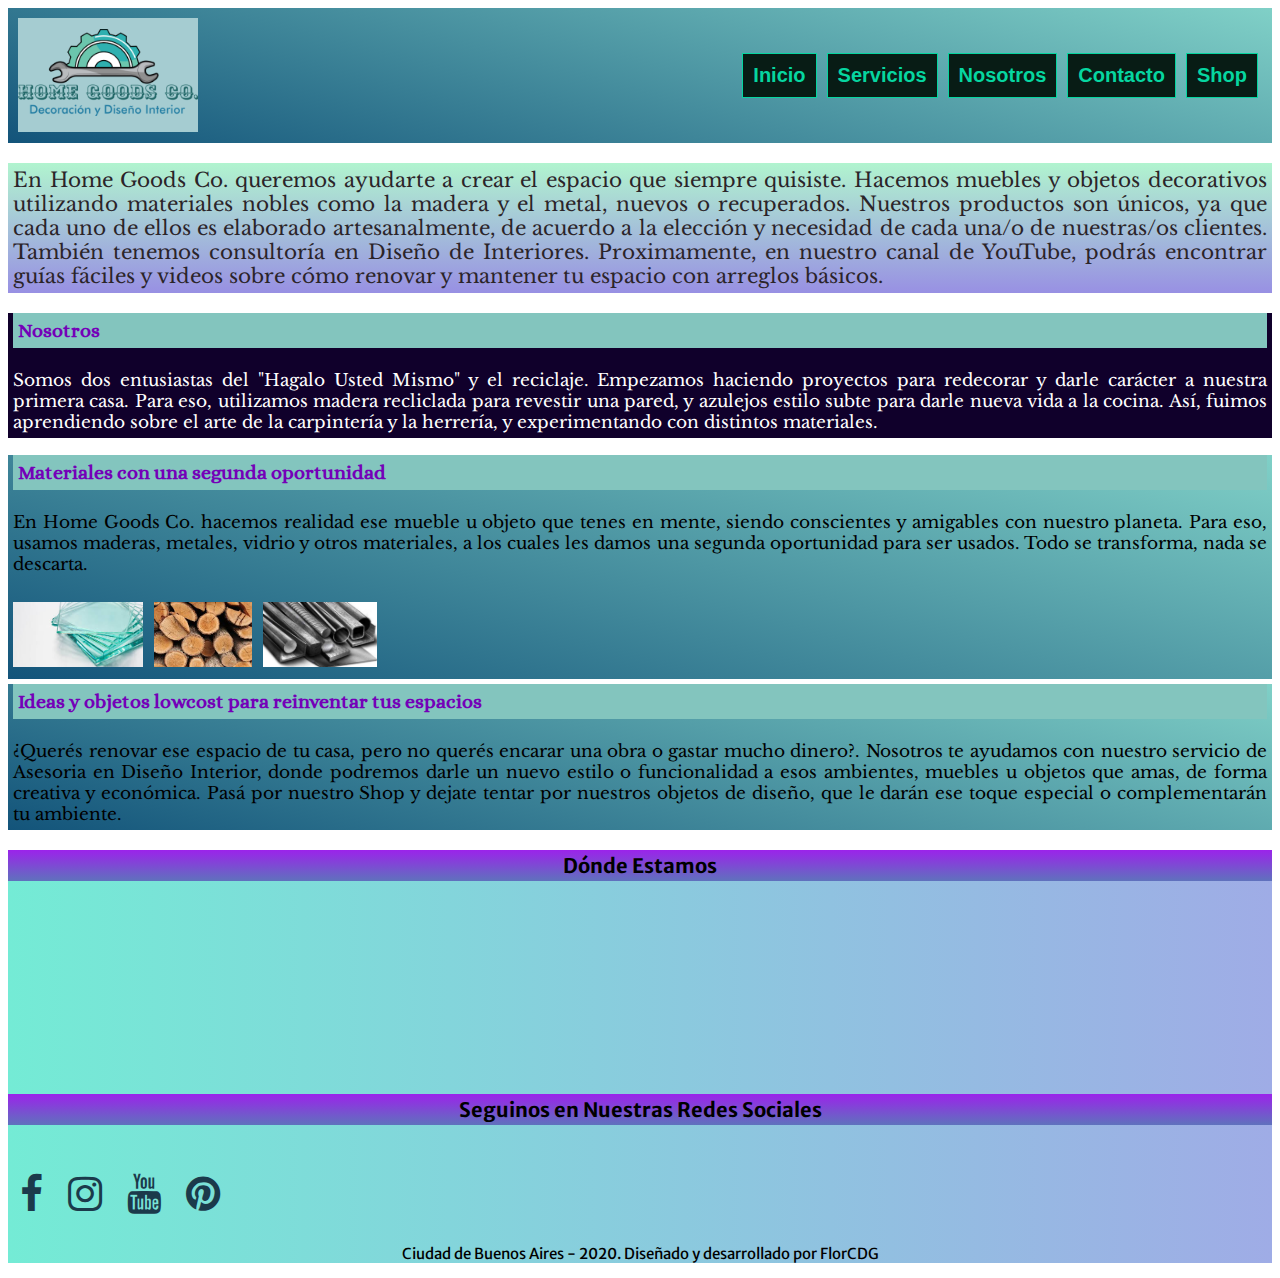
<file: index.html>
<!DOCTYPE html>
<html lang="en">

<head>
  <meta charset="UTF-8">
    <meta name="viewport" content="width=device-width, initial-scale=1.0">

    <title>IndexHomeGoodsCo.</title>

    <meta name="description" content="Nos dedicamos al diseño interior y decoración de ambientes. Hacemos muebles y luminarias de diseño en madera, metal, vidrio y materiales reciclados.">

    <meta name="keywords" content="diseño de interiores, diseño interior, decoración, herrería, carpintería, tapicería, reciclaje">

    <link rel="stylesheet" href="https://cdn.jsdelivr.net/npm/bootstrap@4.5.3/dist/css/bootstrap.min.css" integrity="sha384-TX8t27EcRE3e/ihU7zmQxVncDAy5uIKz4rEkgIXeMed4M0jlfIDPvg6uqKI2xXr2" crossorigin="anonymous">
    <script src="https://code.jquery.com/jquery-3.5.1.slim.min.js" integrity="sha384-DfXdz2htPH0lsSSs5nCTpuj/zy4C+OGpamoFVy38MVBnE+IbbVYUew+OrCXaRkfj" crossorigin="anonymous"></script>
    <script src="https://cdn.jsdelivr.net/npm/bootstrap@4.5.3/dist/js/bootstrap.bundle.min.js" integrity="sha384-ho+j7jyWK8fNQe+A12Hb8AhRq26LrZ/JpcUGGOn+Y7RsweNrtN/tE3MoK7ZeZDyx" crossorigin="anonymous"></script>
    
    <link rel="stylesheet" type="text/css" href="css/EstilosHomeGoodsCo.css">
    <link href="https://fonts.googleapis.com/css2?family=Alice&family=Libre+Baskerville&family=Merriweather+Sans:wght@300&display=swap" rel="stylesheet">
    <link rel="stylesheet" href="https://cdnjs.cloudflare.com/ajax/libs/font-awesome/4.7.0/css/font-awesome.min.css">

</head>

<body>

   <header class="container-fluid">
		<div class= "row">
			<div class= "col-lg-12 col-md-12 col-sm-12">
				<div id="logo">
					<img src="Imagenes/logo.png"alt="logo" width="30vh">	
				</div>
			</div>	
		</div>

		<nav class="Menu">
			<ul>
				<li> <a href="index.html"> Inicio </a></li>
					
				<li><a href="servicios.html"> Servicios </a>
					<ul>
						<li>Productos</li>
						<li>Asesoría</li>
					</ul>
				</li>

				<li><a href="nosotros.html"> Nosotros</a></li>

				<li><a href="contacto.html"> Contacto </a></li>

				<li><a href="shop.html"> Shop </a></li>
			</ul>
		</nav>
	</header>

	<main class="container-fluid">
		<div class=row>
			<section class= "col-lg-8 col-md-8 col-sm-12">
				<p class="TextoPrincipal"> 
					En Home Goods Co. queremos ayudarte a crear el espacio que siempre quisiste.  Hacemos muebles y objetos decorativos utilizando materiales nobles como la madera y el metal, nuevos o recuperados. 
					Nuestros productos son únicos, ya que cada uno de ellos es elaborado artesanalmente, de acuerdo a la elección y necesidad de cada una/o de nuestras/os clientes. 
					También tenemos consultoría en Diseño de Interiores.
					Proximamente, en nuestro canal de YouTube, podrás encontrar guías fáciles y videos sobre cómo renovar y mantener tu espacio con arreglos básicos.</p>
			</section>
			
			<aside class="col-lg-4 col-md-4 col-sm-12">
				<h3 class="Titulos">Nosotros </h3>
					<p class="TextoAside">
					Somos dos entusiastas del "Hagalo Usted Mismo" y el reciclaje.
					Empezamos haciendo proyectos para redecorar y darle carácter a nuestra primera casa. 
					Para eso, utilizamos madera recliclada para revestir una pared, y azulejos estilo subte para darle nueva vida a la cocina.
					Así, fuimos aprendiendo sobre el arte de la carpintería y la herrería, y experimentando con distintos materiales.
					</p>
			</aside>
		</div>	
	</main>

	<div class="container-fluid">
		<div class="row" id="cuadros">
			<div class="col-lg-6 col-md-6 col-sm-12" >
				<div>
				<h3 class="Titulos">Materiales con una segunda oportunidad </h3>
					<p class="TextoSecundario">En Home Goods Co. hacemos realidad ese mueble u objeto que tenes en mente, siendo conscientes y amigables con nuestro planeta.
					Para eso, usamos maderas, metales, vidrio y otros materiales, a los cuales les damos una segunda oportunidad para ser usados. Todo se transforma, nada se descarta. 
					</p>
						<img src="Imagenes/vidrio.jpeg" height="70vh">
				
						<img src="Imagenes/maderos.jpeg" height="70vh">
				
						<img src="Imagenes/hierro.jpeg" height="70vh">
				</div>
			</div>

			<div class="col-lg-6 col-md-6 col-sm-12">
				<h3 class="Titulos">Ideas y objetos lowcost para reinventar tus espacios</h3>
					<p class="TextoSecundario">¿Querés renovar ese espacio de tu casa, pero no querés encarar una obra o gastar mucho dinero?. Nosotros te ayudamos con nuestro servicio de Asesoria en Diseño Interior, donde podremos darle un nuevo estilo o funcionalidad a esos ambientes, muebles u objetos que amas, de forma creativa y económica.
					Pasá por nuestro Shop y dejate tentar por nuestros objetos de diseño, que le darán ese toque especial o complementarán tu ambiente.</p>
			</div>
		</div>	
	</div>
   
    <footer class="page-footer font-small pt-4">
        <div class="container-fluid text-center text-md-left">
            <div class="row">
                <div class="col-md-12">
                    <div class="Ubicacion">
                        <p class="TitulosFooter">Dónde Estamos</p>
                        <iframe src="https://www.google.com/maps/embed?pb=!1m18!1m12!1m3!1d2498.243356427828!2d-58.46314490842931!3d-34.55614513421447!2m3!1f0!2f0!3f0!3m2!1i1024!2i768!4f13.1!3m3!1m2!1s0x95bcb42a1c5b8e8f%3A0xb3c9a58d1e7c9787!2sCongreso%20de%20Tucum%C3%A1n!5e0!3m2!1ses-419!2sar!4v1601065702661!5m2!1ses-419!2sar" width="100%" height="50%" frameborder="0" style="border:0;" allowfullscreen="" aria-hidden="false" tabindex="0"></iframe>
                    </div>
                </div>
                <br>
                <div class="col-md-12 text-center">
                    <div class="redes text-center">
                        <h5 class="TitulosFooter">Seguinos en Nuestras Redes Sociales</h5>
                        <a href="#" class="fa fa-facebook"></a>
                        <a href="#" class="fa fa-instagram"></a>
                        <a href="#" class="fa fa-youtube"></a>
                        <a href="#" class="fa fa-pinterest"></a>
                    </div>
                </div>
            </div>
        </div>
        <div class="footer-copyright text-center py-3">
            <p class="TextoPieFooter">Ciudad de Buenos Aires - 2020. Diseñado y desarrollado por FlorCDG</p>
        </div>
    </footer>

    <script src="https://code.jquery.com/jquery-3.5.1.slim.min.js" integrity="sha384-DfXdz2htPH0lsSSs5nCTpuj/zy4C+OGpamoFVy38MVBnE+IbbVYUew+OrCXaRkfj" crossorigin="anonymous"></script>

    <script src="https://cdn.jsdelivr.net/npm/popper.js@1.16.1/dist/umd/popper.min.js" integrity="sha384-9/reFTGAW83EW2RDu2S0VKaIzap3H66lZH81PoYlFhbGU+6BZp6G7niu735Sk7lN" crossorigin="anonymous"></script>
    
    <script src="https://stackpath.bootstrapcdn.com/bootstrap/4.5.2/js/bootstrap.min.js" integrity="sha384-B4gt1jrGC7Jh4AgTPSdUtOBvfO8shuf57BaghqFfPlYxofvL8/KUEfYiJOMMV+rV" crossorigin="anonymous"></script>
</body>

</html>
</file>
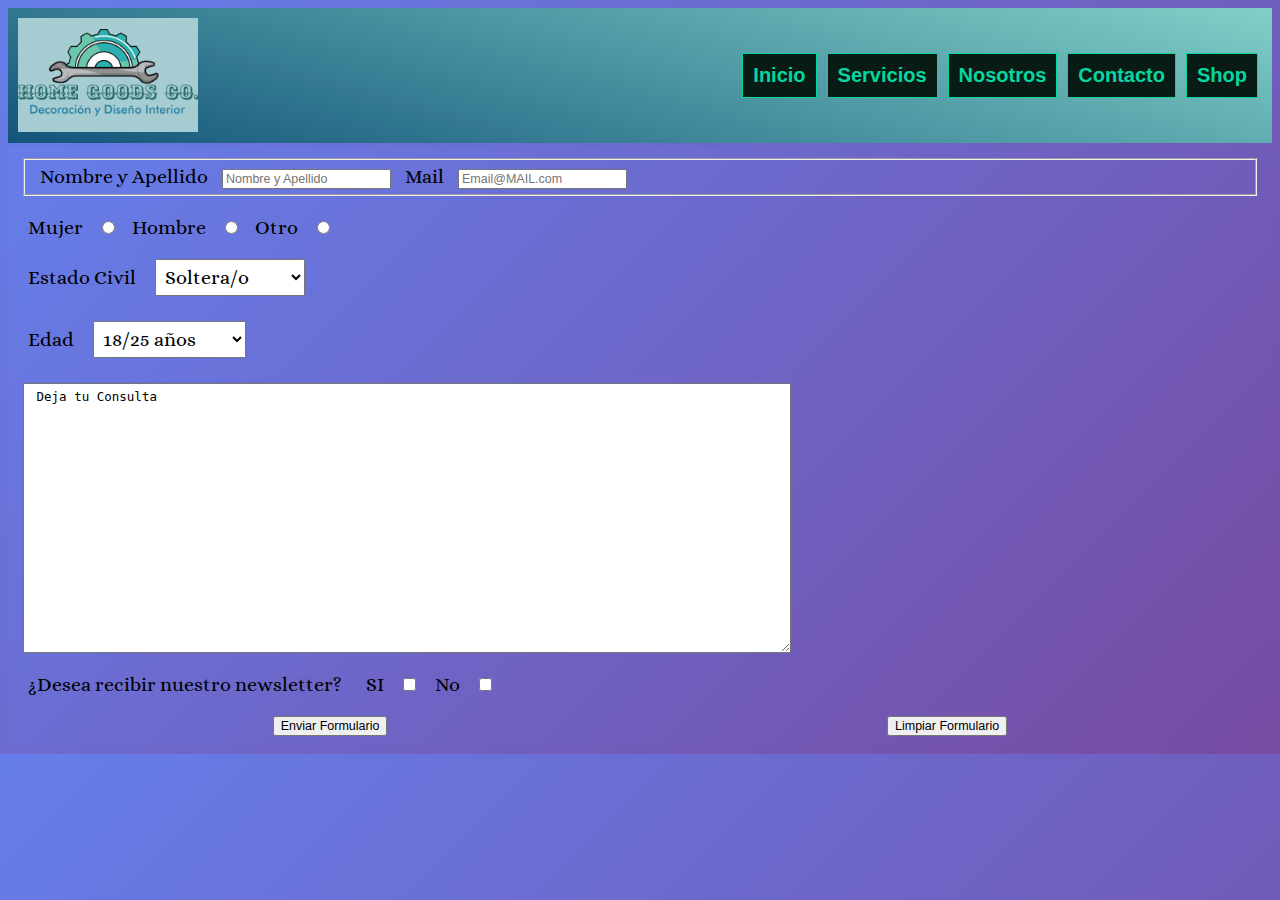
<file: contacto.html>
<!DOCTYPE html>
<html lang="en">
<head>
	<head>
  <meta charset="UTF-8">
    <meta name="viewport" content="width=device-width, initial-scale=1.0">

    <title>ContactoHomeGoodsCo.</title>

    <meta name="description" content="Si queres contactarte con nosotros, llamanos, mandanos un mail o buscanos en nuestras redes sociales">

    <meta name="keywords" content="diseño de interiores, diseño interior, decoración, herrería, carpintería, tapicería, reciclaje">

    <link rel="stylesheet" href="https://cdn.jsdelivr.net/npm/bootstrap@4.5.3/dist/css/bootstrap.min.css" integrity="sha384-TX8t27EcRE3e/ihU7zmQxVncDAy5uIKz4rEkgIXeMed4M0jlfIDPvg6uqKI2xXr2" crossorigin="anonymous">
    <script src="https://code.jquery.com/jquery-3.5.1.slim.min.js" integrity="sha384-DfXdz2htPH0lsSSs5nCTpuj/zy4C+OGpamoFVy38MVBnE+IbbVYUew+OrCXaRkfj" crossorigin="anonymous"></script>
    <script src="https://cdn.jsdelivr.net/npm/bootstrap@4.5.3/dist/js/bootstrap.bundle.min.js" integrity="sha384-ho+j7jyWK8fNQe+A12Hb8AhRq26LrZ/JpcUGGOn+Y7RsweNrtN/tE3MoK7ZeZDyx" crossorigin="anonymous"></script>
    
    <link rel="stylesheet" type="text/css" href="css/EstilosHomeGoodsCo.css">
    <link href="https://fonts.googleapis.com/css2?family=Alice&family=Libre+Baskerville&family=Merriweather+Sans:wght@300&display=swap" rel="stylesheet">
    <link rel="stylesheet" href="https://cdnjs.cloudflare.com/ajax/libs/font-awesome/4.7.0/css/font-awesome.min.css">

</head>


<body class="FondoContacto">

	<header class="container-fluid">
		<div class= "row">
			<div class= "col-lg-12 col-md-12 col-sm-12">
				<div id="logo">
					<img src="Imagenes/logo.png"alt="logo" width="30vh">	
				</div>
			</div>	
		</div>

		<nav class="Menu">
			<ul>
				<li> <a href="index.html"> Inicio </a></li>
					
				<li><a href="servicios.html"> Servicios </a>
					<ul>
						<li>Productos</li>
						<li>Asesoría</li>
					</ul>
				</li>

				<li><a href="nosotros.html"> Nosotros</a></li>

				<li><a href="contacto.html"> Contacto </a></li>

				<li><a href="shop.html"> Shop </a></li>
			</ul>
		</nav>
	</header>

	<main class="FondoContacto">
		<form class="Data"> 
	  		<fieldset class="TextoFormulario">
				<label class="Data" for="Nombre y Apellido">Nombre y Apellido</label>
				<input type="text" name="Nombre y Apellido" placeholder="Nombre y Apellido">

				<label class="Data"for="Mail">Mail</label>
				<input type="text" name="Mail" placeholder="Email@MAIL.com">
			</fieldset>
		</form>

		<form class="Data">
					<label class="Data" for="Mujer">Mujer</label>
					<input type="radio" name="Género">
					<label class="Data" for="Hombre">Hombre</label>	
					<input type="radio" name="Género">
					<label class="Data" for="Otro">Otro</label>
					<input type="radio" name="Género">
		</form>

		<form class="Data">	
			<label class="Data"for="Estado Civil">Estado Civil</label>
				<select class="Data" name= "Estado Civil">
					<option class="Data" value="Soltera/o">Soltera/o</option>
					<option  class="Data" value="Convivente">Convivente</option>
					<option class="Data" value="Casada/o">Casada/o</option>
					<option class="Data" value="Viuda/o">Viuda/o</option>
					<option class="Data" value="Separada/o">Separada/o>
					<option class="Data" value="Divorciada/o">Divorciada/o</option>
				</select>
	
		</form>			

		<form class="Data">	
			<label class="Data"for="Estado Civil">Edad</label>
				<select class="Data" name= "Estado Civil">
					<option class="Data" value="18-25 años">18/25 años</option>
					<option  class="Data" value="26-40 años">26/40 años</option>
					<option class="Data" value="41-60 años/o">41/60 años</option>
					<option class="Data" value="61 años o más">61 años o más</option>
				</select>
	
		</form>			

		<div class="Data">
			<textarea placeholder="Deja tu Consulta" class="TextArea"> Deja tu Consulta
			</textarea>
		</div>

		<div Class="TextoFormulario">
			<label class="Data" for="name">¿Desea recibir nuestro newsletter?</label>
			<label class="Data" for="SI">SI</label>
			<input class="Data"type="checkbox" name="Sí">
			<label class="Data" for="NO">No</label>
			<input class="Data" type="checkbox" name="No">
		</div>
	
	
		<div Class="Botones">
			<input type="submit" value="Enviar Formulario"/>
			<input type="reset"	value="Limpiar Formulario"/>	
		</div>
	
	</main>



	<script src="https://code.jquery.com/jquery-3.5.1.slim.min.js" integrity="sha384-DfXdz2htPH0lsSSs5nCTpuj/zy4C+OGpamoFVy38MVBnE+IbbVYUew+OrCXaRkfj" crossorigin="anonymous"></script>
    <script src="https://cdn.jsdelivr.net/npm/popper.js@1.16.1/dist/umd/popper.min.js" integrity="sha384-9/reFTGAW83EW2RDu2S0VKaIzap3H66lZH81PoYlFhbGU+6BZp6G7niu735Sk7lN" crossorigin="anonymous"></script>
    <script src="https://stackpath.bootstrapcdn.com/bootstrap/4.5.2/js/bootstrap.min.js" integrity="sha384-B4gt1jrGC7Jh4AgTPSdUtOBvfO8shuf57BaghqFfPlYxofvL8/KUEfYiJOMMV+rV" crossorigin="anonymous"></script>
	
</body>
</html>
</file>
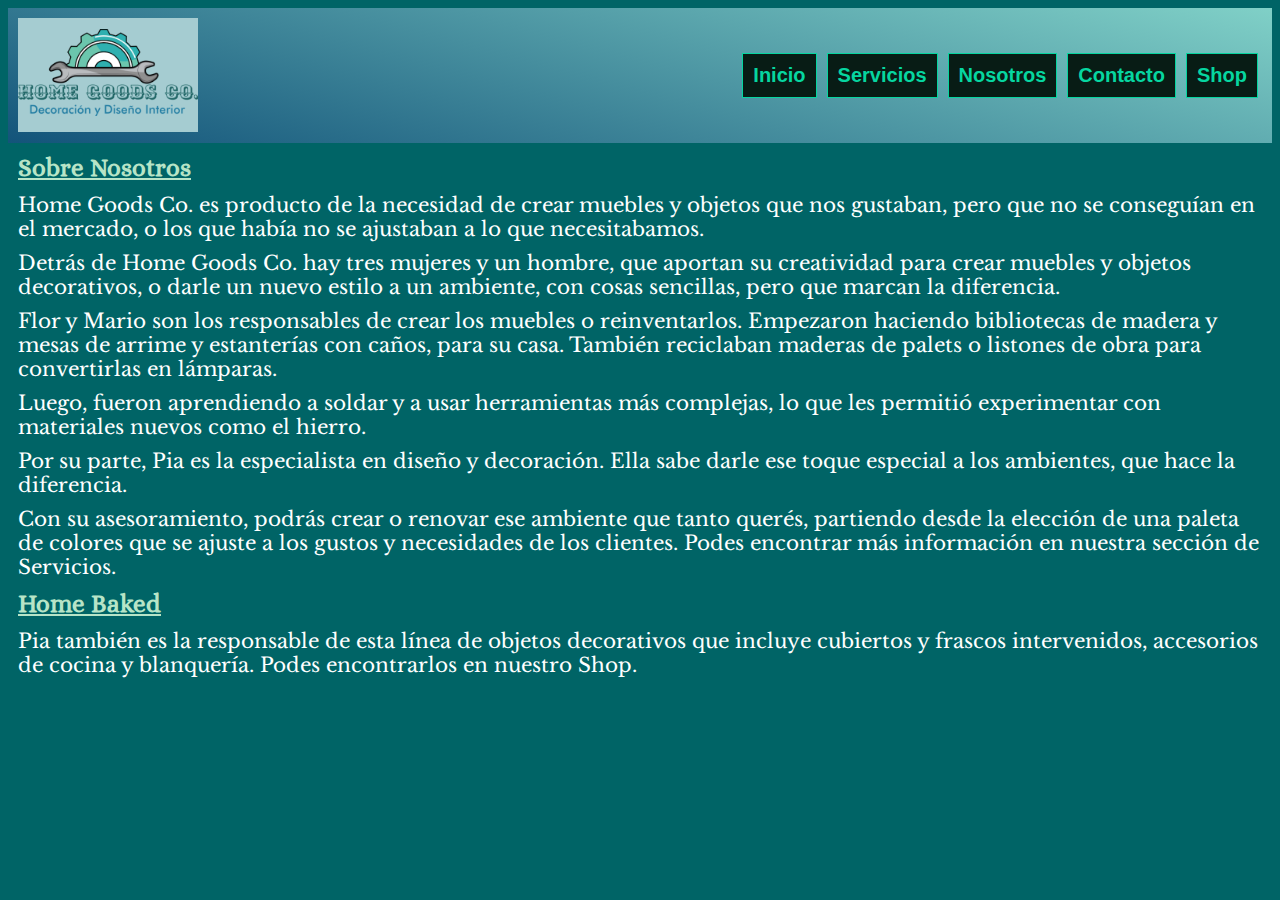
<file: nosotros.html>
<!DOCTYPE html>
<html lang="en">
<head>
  <meta charset="UTF-8">
    <meta name="viewport" content="width=device-width, initial-scale=1.0">

    <title>NosotrosHomeGoodsCo.</title>

    <meta name="description" content="Somos dos entusiastas del DIY. Nos gusta el estilo industrial y el reciclaje de materiales.">

    <meta name="keywords" content="diseño de interiores, diseño interior, decoración, herrería, carpintería, tapicería, reciclaje">

    <link rel="stylesheet" href="https://cdn.jsdelivr.net/npm/bootstrap@4.5.3/dist/css/bootstrap.min.css" integrity="sha384-TX8t27EcRE3e/ihU7zmQxVncDAy5uIKz4rEkgIXeMed4M0jlfIDPvg6uqKI2xXr2" crossorigin="anonymous">
    <script src="https://code.jquery.com/jquery-3.5.1.slim.min.js" integrity="sha384-DfXdz2htPH0lsSSs5nCTpuj/zy4C+OGpamoFVy38MVBnE+IbbVYUew+OrCXaRkfj" crossorigin="anonymous"></script>
    <script src="https://cdn.jsdelivr.net/npm/bootstrap@4.5.3/dist/js/bootstrap.bundle.min.js" integrity="sha384-ho+j7jyWK8fNQe+A12Hb8AhRq26LrZ/JpcUGGOn+Y7RsweNrtN/tE3MoK7ZeZDyx" crossorigin="anonymous"></script>
    
    <link rel="stylesheet" type="text/css" href="css/EstilosHomeGoodsCo.css">
    <link href="https://fonts.googleapis.com/css2?family=Alice&family=Libre+Baskerville&family=Merriweather+Sans:wght@300&display=swap" rel="stylesheet">
    <link rel="stylesheet" href="https://cdnjs.cloudflare.com/ajax/libs/font-awesome/4.7.0/css/font-awesome.min.css">

</head>

<body Class="FondoNosotros">

	<header class="container-fluid">
		<div class= "row">
			<div class= "col-lg-12 col-md-12 col-sm-12">
				<div id="logo">
					<img src="Imagenes/logo.png"alt="logo" width="30vh">	
				</div>
			</div>	
		</div>

		<nav class="Menu">
			<ul>
				<li> <a href="index.html"> Inicio </a></li>
					
				<li><a href="servicios.html"> Servicios </a>
					<ul>
						<li>Productos</li>
						<li>Asesoría</li>
					</ul>
				</li>

				<li><a href="nosotros.html"> Nosotros</a></li>

				<li><a href="contacto.html"> Contacto </a></li>

				<li><a href="shop.html"> Shop </a></li>
			</ul>
		</nav>
	</header>


	<h3 Class="TitulosNosotros">Sobre Nosotros</h3>

	<p class="TextoPrincipalNosotros">Home Goods Co. es producto de la necesidad de crear muebles y objetos que nos gustaban, pero que no se conseguían en el mercado, o los que había no se ajustaban a lo que necesitabamos. </p>

	<p class="TextoPrincipalNosotros"> Detrás de Home Goods Co. hay tres mujeres y un hombre, que aportan su creatividad para crear muebles y objetos decorativos, o darle un nuevo estilo a un ambiente, con cosas sencillas, pero que marcan la diferencia. </p>

	<p class="TextoPrincipalNosotros"> Flor y Mario son los responsables de crear los muebles o reinventarlos. Empezaron haciendo bibliotecas de madera y mesas de arrime y estanterías con caños, para su casa. También reciclaban maderas de palets o listones de obra para convertirlas en lámparas. </p>

	<p class="TextoPrincipalNosotros">Luego, fueron aprendiendo a soldar y a usar herramientas más complejas, lo que les permitió experimentar con materiales nuevos como el hierro.</p>

	<p class="TextoPrincipalNosotros"> Por su parte, Pia es la especialista en diseño y decoración. Ella sabe darle ese toque especial a los ambientes, que hace la diferencia. </p>

	<p class="TextoPrincipalNosotros">Con su asesoramiento, podrás crear o renovar ese ambiente que tanto querés, partiendo desde la elección de una paleta de colores que se ajuste a los gustos y necesidades de los clientes. Podes encontrar más información en nuestra sección de Servicios.<p>

	<h4 Class="TitulosNosotros">Home Baked</h4>

	<p class="TextoPrincipalNosotros"> Pia también es la responsable de esta línea de objetos decorativos que incluye cubiertos y frascos intervenidos, accesorios de cocina y blanquería. Podes encontrarlos en nuestro Shop.</p>

	<script src="https://code.jquery.com/jquery-3.5.1.slim.min.js" integrity="sha384-DfXdz2htPH0lsSSs5nCTpuj/zy4C+OGpamoFVy38MVBnE+IbbVYUew+OrCXaRkfj" crossorigin="anonymous"></script>
    <script src="https://cdn.jsdelivr.net/npm/popper.js@1.16.1/dist/umd/popper.min.js" integrity="sha384-9/reFTGAW83EW2RDu2S0VKaIzap3H66lZH81PoYlFhbGU+6BZp6G7niu735Sk7lN" crossorigin="anonymous"></script>
    <script src="https://stackpath.bootstrapcdn.com/bootstrap/4.5.2/js/bootstrap.min.js" integrity="sha384-B4gt1jrGC7Jh4AgTPSdUtOBvfO8shuf57BaghqFfPlYxofvL8/KUEfYiJOMMV+rV" crossorigin="anonymous"></script>
</body>
</html>
</file>
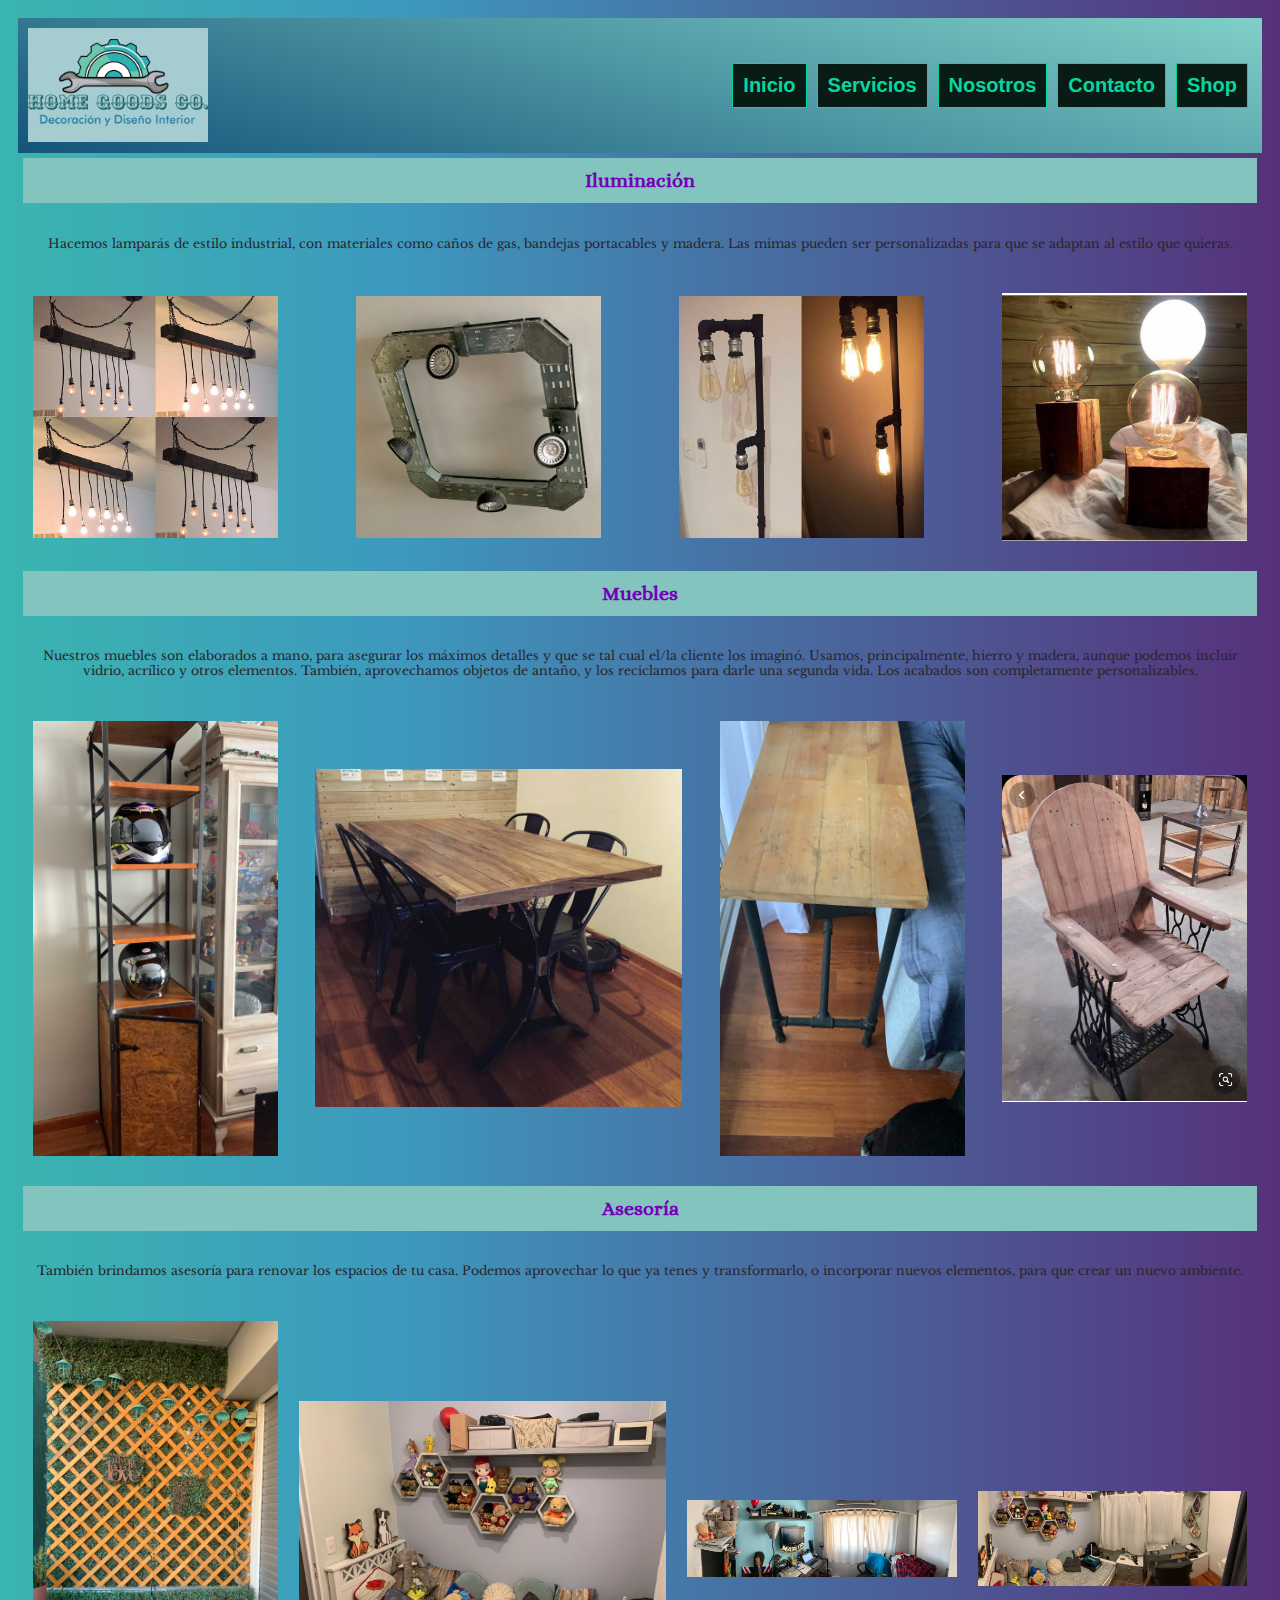
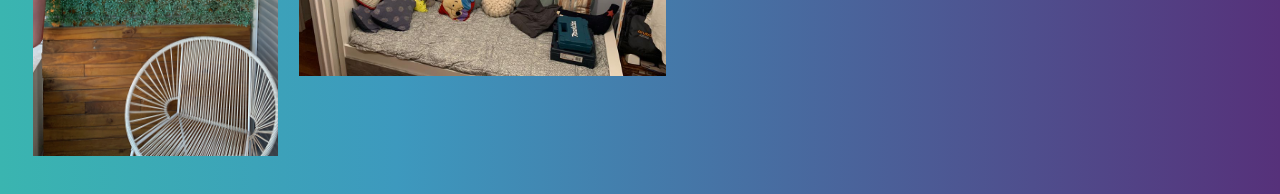
<file: servicios.html>
<!DOCTYPE html>
<html lang="en">
<head>
  <meta charset="UTF-8">
    <meta name="viewport" content="width=device-width, initial-scale=1.0">

    <title>ServiciosHomeGoodsCo.</title>

    <meta name="description" content="Hacemos muebles personalizados en materiales nobles como madera, hierro y vidrio. También te asesoramos para darle una nueva vida a esos objetos o espacios que queres renovar.">

    <meta name="keywords" content="diseño de interiores, diseño interior, decoración, herrería, carpintería, tapicería, reciclaje">

    <link rel="stylesheet" href="https://cdn.jsdelivr.net/npm/bootstrap@4.5.3/dist/css/bootstrap.min.css" integrity="sha384-TX8t27EcRE3e/ihU7zmQxVncDAy5uIKz4rEkgIXeMed4M0jlfIDPvg6uqKI2xXr2" crossorigin="anonymous">
    <script src="https://code.jquery.com/jquery-3.5.1.slim.min.js" integrity="sha384-DfXdz2htPH0lsSSs5nCTpuj/zy4C+OGpamoFVy38MVBnE+IbbVYUew+OrCXaRkfj" crossorigin="anonymous"></script>
    <script src="https://cdn.jsdelivr.net/npm/bootstrap@4.5.3/dist/js/bootstrap.bundle.min.js" integrity="sha384-ho+j7jyWK8fNQe+A12Hb8AhRq26LrZ/JpcUGGOn+Y7RsweNrtN/tE3MoK7ZeZDyx" crossorigin="anonymous"></script>
    
    <link rel="stylesheet" type="text/css" href="css/EstilosHomeGoodsCo.css">
    <link href="https://fonts.googleapis.com/css2?family=Alice&family=Libre+Baskerville&family=Merriweather+Sans:wght@300&display=swap" rel="stylesheet">
    <link rel="stylesheet" href="https://cdnjs.cloudflare.com/ajax/libs/font-awesome/4.7.0/css/font-awesome.min.css">

</head>



<body class=FondoServicios>
	
	<header class="container-fluid">
		<div class= "row">
			<div class= "col-lg-12 col-md-12 col-sm-12">
				<div id="logo">
					<img src="Imagenes/logo.png"alt="logo" width="30vh">	
				</div>
			</div>	
		</div>

		<nav class="Menu">
			<ul>
				<li> <a href="index.html"> Inicio </a></li>
					
				<li><a href="servicios.html"> Servicios </a>
					<ul>
						<li>Productos</li>
						<li>Asesoría</li>
					</ul>
				</li>

				<li><a href="nosotros.html"> Nosotros</a></li>

				<li><a href="contacto.html"> Contacto </a></li>

				<li><a href="shop.html"> Shop </a></li>
			</ul>
		</nav>
	</header>

	<section class="ContenedorGrid
	EstiloContenedorGrid"> 

		<div class="Iluminacion">Iluminación</div>

		<div class="DescripcionLuces"><p> Hacemos lamparás de estilo industrial, con materiales como caños de gas, bandejas portacables y madera. Las mimas pueden ser personalizadas para que se adaptan al estilo que quieras.</p></div>

		<div class="FotosLuces">
			<img class="LamparaTecho1" src="Trabajos/Iluminacion/LamparaTecho1.jpg"alt="LamparaTecho1" width="20%" height="auto">

			<img src="Trabajos/Iluminacion/LamparaTecho2.jpg"alt="LamparaTecho2" width="20%" height="auto">

			<img src="Trabajos/Iluminacion/LamparaPie.jpg"alt="LamparaPie" width="20%" height="auto">

			<img src="Trabajos/Iluminacion/Veladores.jpg"alt="Veladores" width="20%" height="auto">
		</div>



		<div class="Muebles" class="Titulos">Muebles</div>

		<div class="DescripcionMuebles"><p> Nuestros muebles son elaborados a mano, para asegurar los máximos detalles y que se tal cual el/la cliente los imaginó. 
		Usamos, principalmente, hierro y madera, aunque podemos incluir vidrio, acrílico y otros elementos.
		También, aprovechamos objetos de antaño, y los reciclamos para darle una segunda vida.
		Los acabados son completamente personalizables.</p></div>

		<div class="FotosMuebles">
			<img src="Trabajos/Muebles/Biblioteca1.jpg"alt="Biblioteca1" width="20%" height="auto">

			<img src="Trabajos/Muebles/Comedor.jpg"alt="Comedor" width="30%" height="auto">

			<img src="Trabajos/Muebles/Arrime.jpg"alt="Arrime" width="20%" height="auto">

			<img src="Trabajos/Muebles/Sillon.jpg"alt="Sillon" width="20%" height="auto">
		</div>

		<div class="Asesoria" class="Titulos">Asesoría</div>


		<div class="DescripcionAsesoria"><p>También brindamos asesoría para renovar los espacios de tu casa. Podemos aprovechar lo que ya tenes y transformarlo, o incorporar nuevos elementos, para que crear un nuevo ambiente.</p></div>

		<div class="FotosAsesoria">
		
			<img src="Trabajos/Ambientes/Balcon.JPG"alt="Balcon" width="20%" height="auto">

			<img src="Trabajos/Ambientes/Cuarto3.JPG"alt="Cuarto3" width="30%" height="auto">

			<img src="Trabajos/Ambientes/Cuarto1.JPG"alt="Cuarto1" width="22%" height="auto">

			<img src="Trabajos/Ambientes/Cuarto2.JPG"alt="Cuarto2" width="22%" height="auto">

		</div>
	</section>


 	<script src="https://code.jquery.com/jquery-3.5.1.slim.min.js" integrity="sha384-DfXdz2htPH0lsSSs5nCTpuj/zy4C+OGpamoFVy38MVBnE+IbbVYUew+OrCXaRkfj" crossorigin="anonymous"></script>
    <script src="https://cdn.jsdelivr.net/npm/popper.js@1.16.1/dist/umd/popper.min.js" integrity="sha384-9/reFTGAW83EW2RDu2S0VKaIzap3H66lZH81PoYlFhbGU+6BZp6G7niu735Sk7lN" crossorigin="anonymous"></script>
    <script src="https://stackpath.bootstrapcdn.com/bootstrap/4.5.2/js/bootstrap.min.js" integrity="sha384-B4gt1jrGC7Jh4AgTPSdUtOBvfO8shuf57BaghqFfPlYxofvL8/KUEfYiJOMMV+rV" crossorigin="anonymous"></script>
</body>


</html>
</file>
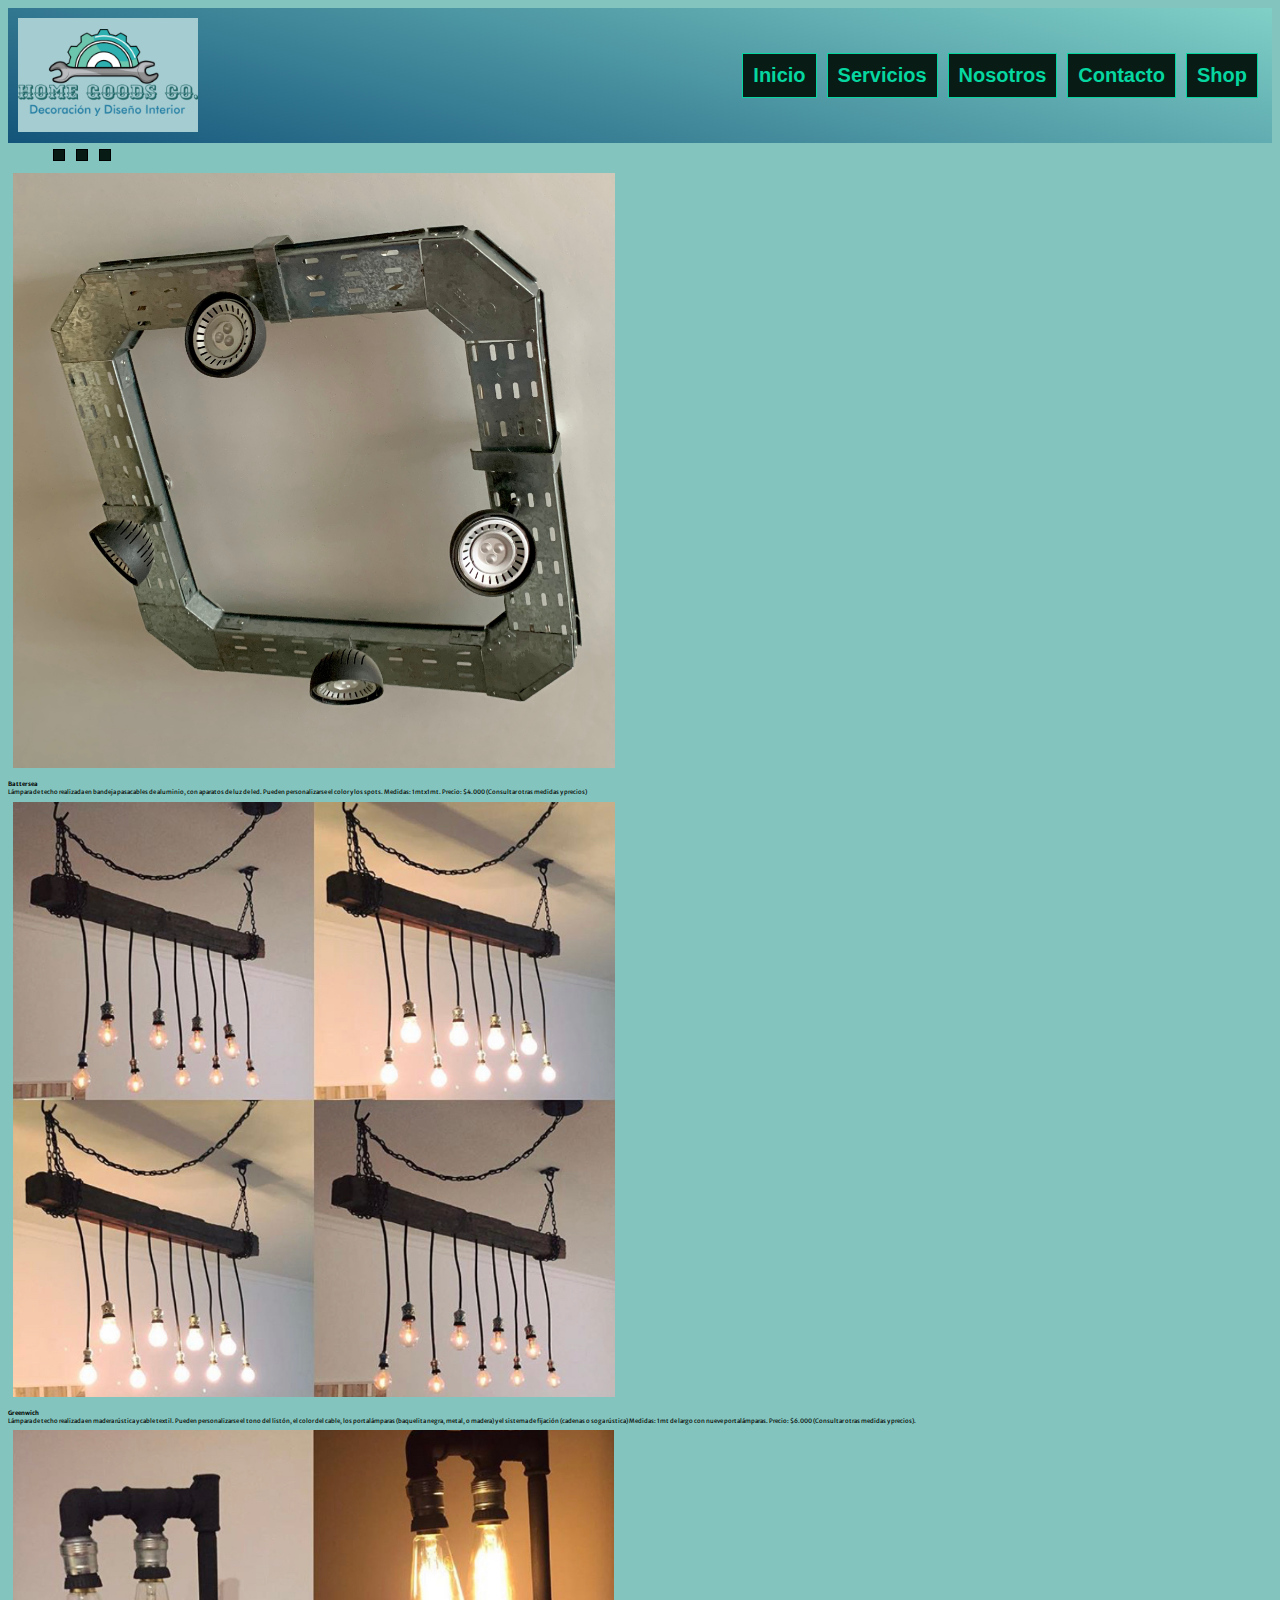
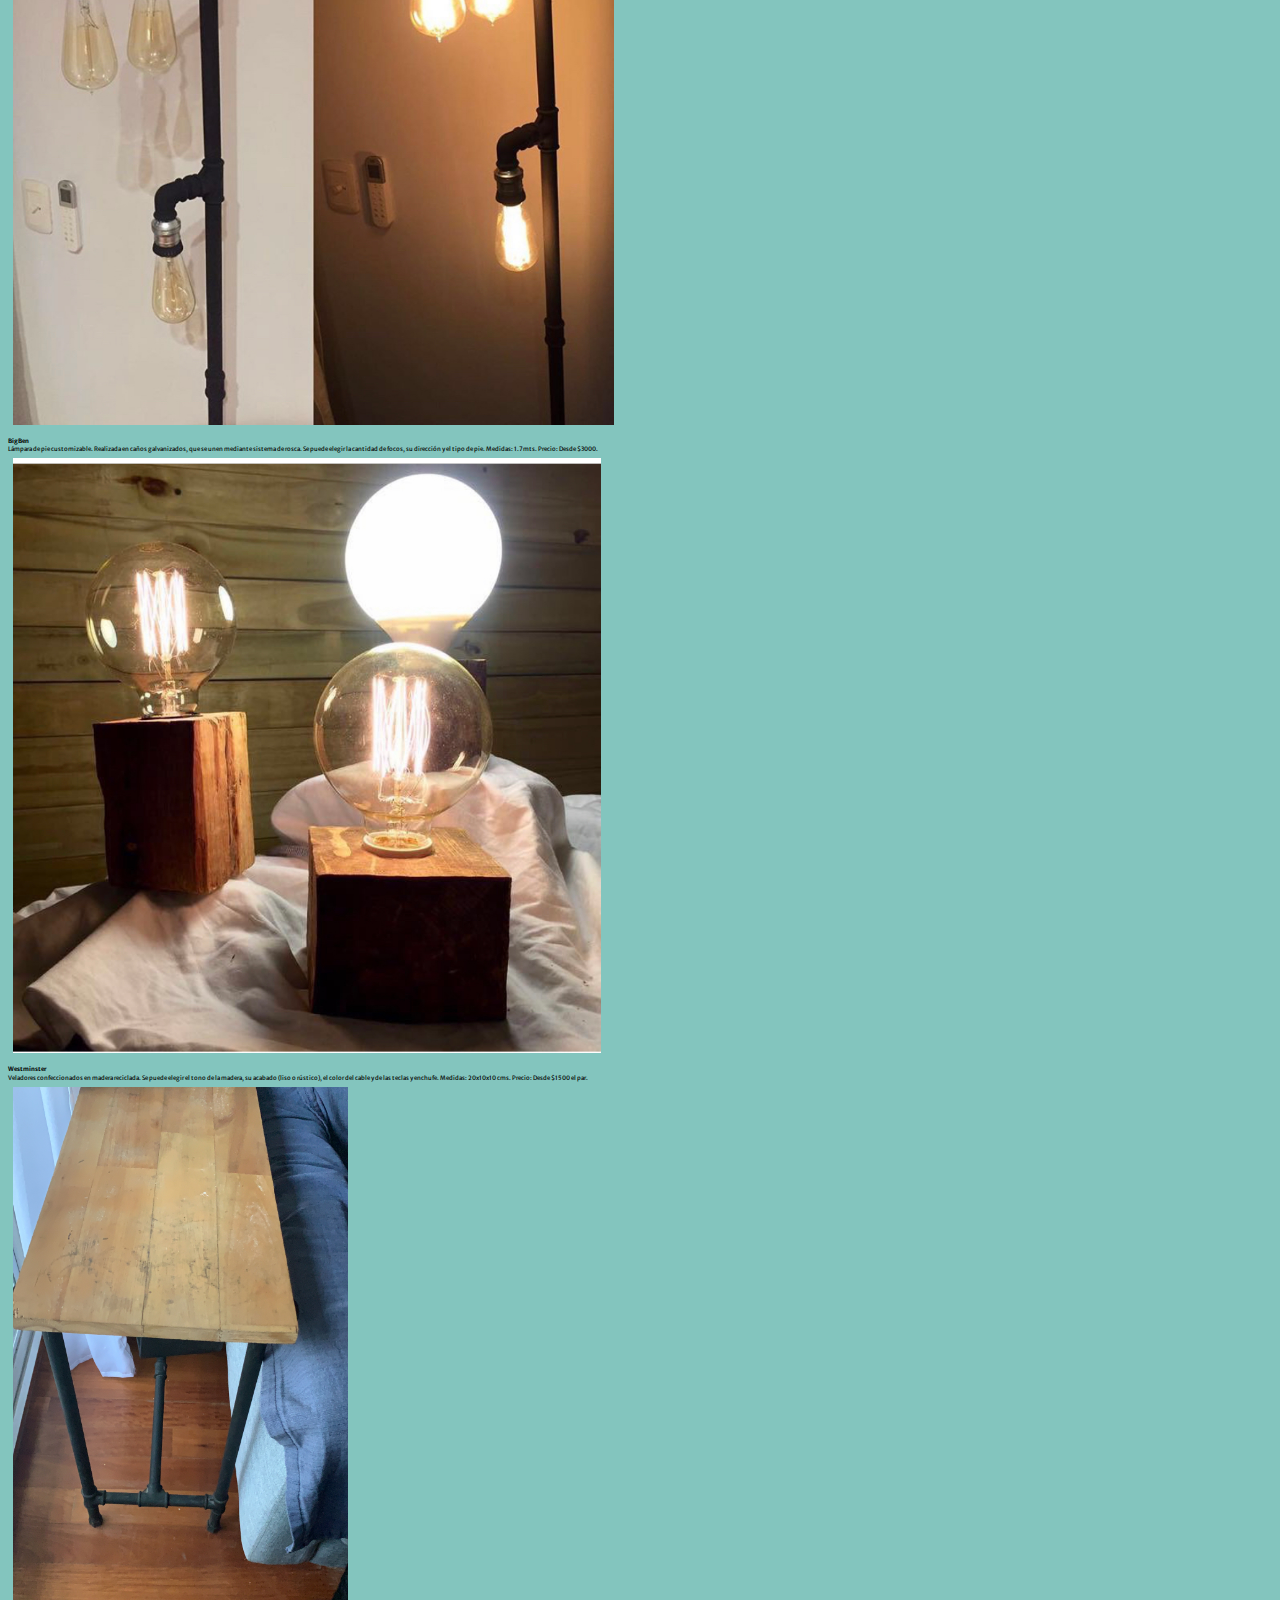
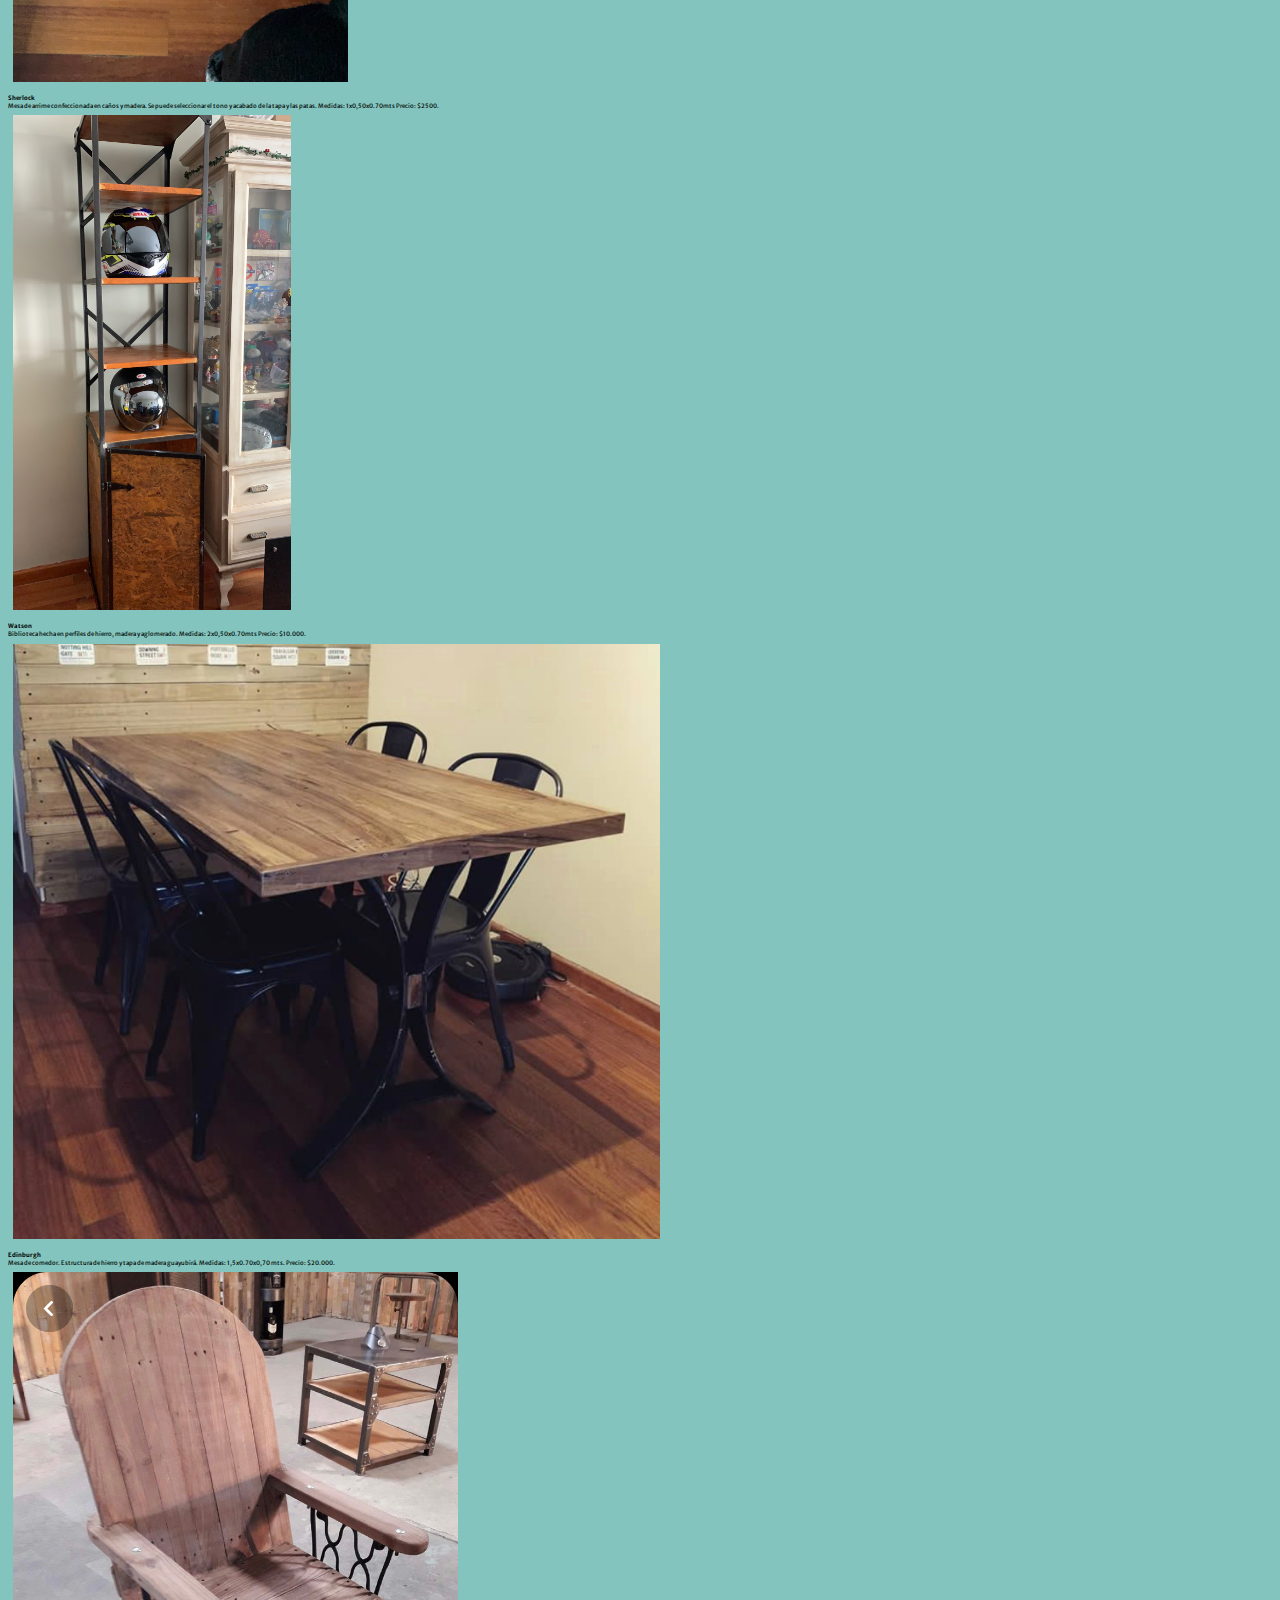
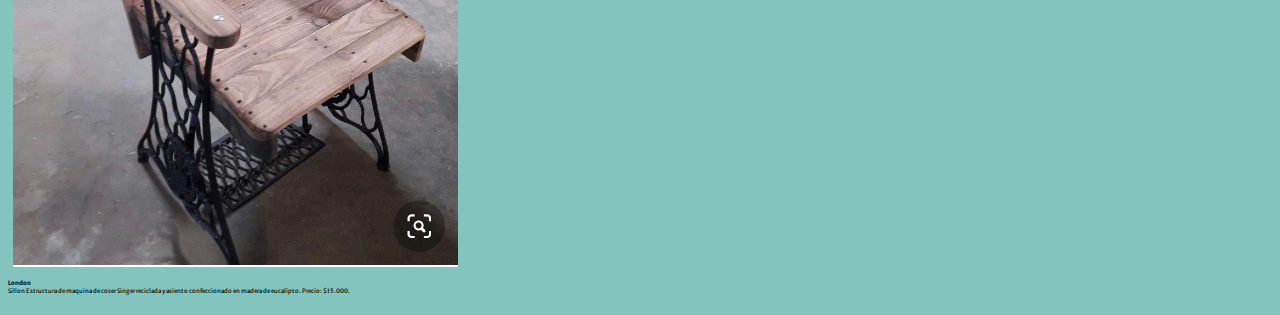
<file: shop.html>
<!DOCTYPE html>
<html lang="en">
<head>
  <meta charset="UTF-8">
    <meta name="viewport" content="width=device-width, initial-scale=1.0">

    <title>ShopHomeGoodsCo.</title>

    <meta name="description" content="Encontra algunos de nuestros proyectos y objetos decorativos en nuestra tienda.">

    <meta name="keywords" content="diseño de interiores, diseño interior, decoración, herrería, carpintería, tapicería, reciclaje">

    <link rel="stylesheet" href="https://cdn.jsdelivr.net/npm/bootstrap@4.5.3/dist/css/bootstrap.min.css" integrity="sha384-TX8t27EcRE3e/ihU7zmQxVncDAy5uIKz4rEkgIXeMed4M0jlfIDPvg6uqKI2xXr2" crossorigin="anonymous">
    <script src="https://code.jquery.com/jquery-3.5.1.slim.min.js" integrity="sha384-DfXdz2htPH0lsSSs5nCTpuj/zy4C+OGpamoFVy38MVBnE+IbbVYUew+OrCXaRkfj" crossorigin="anonymous"></script>
    <script src="https://cdn.jsdelivr.net/npm/bootstrap@4.5.3/dist/js/bootstrap.bundle.min.js" integrity="sha384-ho+j7jyWK8fNQe+A12Hb8AhRq26LrZ/JpcUGGOn+Y7RsweNrtN/tE3MoK7ZeZDyx" crossorigin="anonymous"></script>
    
    <link rel="stylesheet" type="text/css" href="css/EstilosHomeGoodsCo.css">
    <link href="https://fonts.googleapis.com/css2?family=Alice&family=Libre+Baskerville&family=Merriweather+Sans:wght@300&display=swap" rel="stylesheet">
    <link rel="stylesheet" href="https://cdnjs.cloudflare.com/ajax/libs/font-awesome/4.7.0/css/font-awesome.min.css">

</head>

<body class="FondoShop"> 

	<header class="container-fluid">
    <div class= "row">
      <div class= "col-lg-12 col-md-12 col-sm-12">
        <div id="logo">
          <img src="Imagenes/logo.png"alt="logo" width="30vh">  
        </div>
      </div>  
    </div>

    <nav class="Menu">
      <ul>
        <li> <a href="index.html"> Inicio </a></li>
          
        <li><a href="servicios.html"> Servicios </a>
          <ul>
            <li>Productos</li>
            <li>Asesoría</li>
          </ul>
        </li>

        <li><a href="nosotros.html"> Nosotros</a></li>

        <li><a href="contacto.html"> Contacto </a></li>

        <li><a href="shop.html"> Shop </a></li>
      </ul>
    </nav>
  </header>

  <main class="container-fluid">
    <div class="row">
      <div class= "col-lg-8 offset-lg-2 col-md-8 offset-md-2 col-sm-8 offset-sd-2">
        <div id="carouselExampleCaptions" class="carousel slide" data-ride="carousel">
          <ol class="carousel-indicators">
            <li data-target="#carouselExampleCaptions" data-slide-to="0" class="active"></li>
            <li data-target="#carouselExampleCaptions" data-slide-to="1"></li>
            <li data-target="#carouselExampleCaptions" data-slide-to="2"></li>
          </ol>
            <div class="carousel-inner">
              <div class="carousel-item active">
                <img src="Trabajos/Iluminacion/LamparaTecho2.jpg" class="d-block w-100" alt="LamparaTecho2" height="600vh">
                <div class="carousel-caption d-none d-md-block">
                  <h2>Battersea</h2>
                    <p class="PiedeFoto">Lámpara de techo realizada en bandeja pasacables de aluminio, con aparatos de luz de led. 
                    Pueden personalizarse el color y los spots. 
                    Medidas: 1mtx1mt. Precio: $4.000
                    (Consultar otras medidas y precios)</p>
                </div>
              </div>
          
            <div class="carousel-item">
              <img src="Trabajos/Iluminacion/LamparaTecho1.jpg" class="d-block w-100" alt="LamparaTecho1" height="600vh">
                <div class="carousel-caption d-none d-md-block">
                  <h2>Greenwich</h2>
                    <p class="PiedeFoto">Lámpara de techo realizada en madera rústica y cable textil. 
                    Pueden personalizarse el tono del listón, el color del cable, los portalámparas (baquelita negra, metal, o madera) y el sistema de fijación (cadenas o soga rústica) 
                    Medidas: 1mt de largo con nueve portalámparas. Precio: $6.000
                   (Consultar otras medidas y precios).</p>
                </div>
            </div>

            <div class="carousel-item">
              <img src="Trabajos/Iluminacion/LamparaPie.jpg" class="d-block w-100" alt="LamparaPie" height="600vh">
                <div class="carousel-caption d-none d-md-block">
                  <h2>BigBen</h2>
                      <p class="PiedeFoto">Lámpara de pie customizable. Realizada en caños galvanizados, que se unen mediante sistema de rosca. 
                      Se puede elegir la cantidad de focos, su dirección y el tipo de pie.
                      Medidas: 1.7mts.
                      Precio: Desde $3000.</p>
                </div>
            </div>


            <div class="carousel-item">
              <img src="Trabajos/Iluminacion/Veladores.jpg" class="d-block w-100" alt="Veladores" height="600vh">
                <div class="carousel-caption d-none d-md-block">
                  <h2>Westminster</h2>
                    <p class="PiedeFoto">Veladores confeccionados en madera reciclada. 
                    Se puede elegir el tono de la madera, su acabado (liso o rústico), el color del cable y de las teclas y enchufe.
                    Medidas: 20x10x10 cms. 
                    Precio: Desde $1500 el par.</p>
                </div>
            </div>

            <div class="carousel-item">
              <img src="Trabajos/Muebles/Arrime.jpg" class="d-block w-100" alt="MesaArrime" height="600vh">
                <div class="carousel-caption d-none d-md-block">
                  <h2>Sherlock</h2>
                  <p class="PiedeFoto">Mesa de arrime confeccionada en caños y madera.
                  Se puede seleccionar el tono y acabado de la tapa y las patas.
                  Medidas: 1x0,50x0.70mts
                  Precio: $2500.</p>
                </div>
            </div>

            <div class="carousel-item">
              <img src="Trabajos/Muebles/Biblioteca1.jpg" class="d-block" alt="Biblioteca1" height="500vh" width="auto">
                <div class="carousel-caption d-none d-md-block">
                  <h2>Watson</h2>
                  <p class="PiedeFoto">Biblioteca hecha en perfiles de hierro, madera y aglomerado.
                  Medidas: 2x0,50x0.70mts
                  Precio: $10.000.</p>
                </div>
            </div>

            <div class="carousel-item">
              <img src="Trabajos/Muebles/Comedor.jpg" class="d-block w-100" alt="Comedor" height="600vh">
                <div class="carousel-caption d-none d-md-block">
                  <h2>Edinburgh</h2>
                  <p class="PiedeFoto">Mesa de comedor. Estructura de hierro y tapa de madera guayubirá.
                  Medidas: 1,5x0.70x0,70 mts.
                  Precio: $20.000.</p>
                </div>
            </div>

            <div class="carousel-item">
              <img src="Trabajos/Muebles/Sillon.jpg" class="d-block w-100" alt="Sillon" height="600vh">
                <div class="carousel-caption d-none d-md-block">
                  <h2>London</h2>
                  <p class="PiedeFoto">Sillon
                  Estructura de maquina de coser Singer reciclada y asiento confeccionado en madera de eucalipto.
                  Precio: $15.000.</p>
                </div>
            </div>
         </div>
  
          <a class="carousel-control-prev" href="#carouselExampleCaptions" role="button" data-slide="prev">
          <span class="carousel-control-prev-icon" aria-hidden="true"></span>
          <span class="sr-only">Previous</span>
          </a>
          <a class="carousel-control-next" href="#carouselExampleCaptions" role="button" data-slide="next">
          <span class="carousel-control-next-icon" aria-hidden="true"></span>
          <span class="sr-only">Next</span>
          </a>
        </div>
      </div>
    </div>
  </main>


<script src="https://code.jquery.com/jquery-3.5.1.slim.min.js" integrity="sha384-DfXdz2htPH0lsSSs5nCTpuj/zy4C+OGpamoFVy38MVBnE+IbbVYUew+OrCXaRkfj" crossorigin="anonymous"></script>

<script src="https://cdn.jsdelivr.net/npm/popper.js@1.16.1/dist/umd/popper.min.js" integrity="sha384-9/reFTGAW83EW2RDu2S0VKaIzap3H66lZH81PoYlFhbGU+6BZp6G7niu735Sk7lN" crossorigin="anonymous"></script>
    
<script src="https://stackpath.bootstrapcdn.com/bootstrap/4.5.2/js/bootstrap.min.js" integrity="sha384-B4gt1jrGC7Jh4AgTPSdUtOBvfO8shuf57BaghqFfPlYxofvL8/KUEfYiJOMMV+rV" crossorigin="anonymous"></script>


</body>
</html>
</file>
<file: css/EstilosHomeGoodsCo.css>
* {
	box-sizing:border-box;
	font-size:62.5%;
}

body{
	font-family: 'Alice', serif;
	font-family: 'Libre Baskerville', serif;
	font-family: 'Merriweather Sans', sans-serif;
	margin:left; 
}

header{
	display:flex;
	flex-direction: row;
	justify-content: space-between;
	background-image:linear-gradient(15deg, #13547a 0%, #80d0c7 100%);
	height:15vh;
}	

#logo img {
	margin: 10px;
	width:20vh;
	align-content: left;
	background-color:#a5ccd1;
}

.Menu{
	display: flex;
	flex-direction: row;
	justify-content: space-between;
	align-items:center;
	align-content:flex-end;
}

ul {
	display:flex;
	flex-direction: row;
	justify-content: space-between;
	padding:5px;
	margin:4px;
	align-items: center;
	list-style: none;
	font-family:'Baskerville', sans-serif;
	font-size:1rem;
	color:#06D6A0;
	font-weight: bold;
	text-decoration: none;

}	

li{ 
	background-color:#081C15;
	display:inline-block;
	position:relative;
	font-size:1rem; 
	list-style: none;	
	border: solid 1px;
	padding:5px;
	margin:5px;

}

ul ul {
	position:absolute;
	display:none;
	text-decoration:none;
	font-family: 'Baskerville', sans-serif;
	color:#06D6A0;
	border: solid 1px;
}	

ul ul li {
	list-style:none;
	font-family:'Baskerville', sans-serif;
	text-decoration:none;
	font-size:1.5rem;
	color:#06D6A0;
	padding:2px;
	margin:2px;
	border:solid 1px;
}

ul li:hover ul {
	display:block;
	list-style:none;
	font-family:'Baskerville', sans-serif;
	text-decoration:none;
	font-size:1rem;
	color:#06D6A0;
	padding:2px;
	margin:2px;
	overflow: hidden;
	z-index:1;
}

a {
	display:inline-block;
	width:auto;
	position:relative;
	font-size:2rem; 
	list-style:none;
	text-decoration:none;
	font-family:'Baskerville', sans-serif;
	color:#06D6A0;
	padding:5px;
}


main section {
	background-image:linear-gradient(to top, #9890e3 0%, #b1f4cf 100%);
	text-align:justify;
}

main aside{
	background-color:#10002B;
	text-align:justify;
}

img{
	padding-bottom: 5px;
	margin:5px;
}

.Titulos{
	font-family: 'Alice', serif;
	color:#7400B8;
	font-weight:bold;
	padding:5px;
	margin:5px;
	font-size:2rem;
	line-height:2.5rem;
	background-color:#83c5be;
}

.TextoPrincipal{
	font-family: 'Libre Baskerville', serif;
	color:#2B2429;
	font-weight:normal;
	font-size:2rem;
	padding:5px;
	text-align:justify;
}

.TextoSecundario{
	font-family:'Libre Baskerville', serif;
	color:black;
	font-weight:normal;
	font-size:1.7rem;
	padding:5px;
	text-align:justify;
}

.TextoAside{
	font-family:'Libre Baskerville', serif;
	color:white;
	font-weight:normal;
	font-size:1.7rem;
	padding:5px;
	text-align:justify;

}

#cuadros div {
	background-image: linear-gradient(15deg, #13547a 0%, #80d0c7 100%);
	text-align:justify;
}

footer{
    background-image: linear-gradient(to right, #74ebd5 0%, #9face6 100%); !important;
}


.TitulosFooter{
    text-align: center;
    background-image: linear-gradient(to top, #5f72bd 0%, #9b23ea 100%);
    padding: 3px;
    color: 264653;
    font-family: 'Merriweather Sans', sans-serif;
    font-size: 2rem;
    font-weight: bold;
}

.TextoPieFooter {
    font-size: 1.5rem;
    text-align: center;
}

.fa {
	padding: 1rem;
	font-size: 4rem !important;
	text-align: center;
	text-decoration: none !important;	
	margin: 5px 2px;
	color:#1B3A4B;
}

.fa:hover {
    opacity: 0.7;
}


                 /*HTML NOSOTROS*/

.FondoNosotros{
	background-color: #006466;

}

.TitulosNosotros{
	display: flex;
	flex-direction: wrap-row;
	justify-content:flex-start;
	align-items: right;
	font-family: 'Alice', serif;
	color:#b7e4c7;
	font-weight: bold;
	font-size: 2.5rem;
	text-decoration-line: underline;
	margin:10px;
	line-height: 3rem;

}

.TextoPrincipalNosotros{
	margin:10px;
	font-family: 'Libre Baskerville', serif;
	color: white;
	font-weight: normal;
	font-size: 2rem;
	
}


               /*HTML SERVICIOS*/

.FondoServicios{
	background-image: linear-gradient(to right, #3ab5b0 0%, #3d99be 31%, #56317a 100%);
	padding:10px;
	text-align: center;
}

section.ContenedorGrid div{
	padding: 10px;
}

.ContenedorGrid{
	display:grid;
	grid-template-columns: repeat (3,1fr);
	grid-template-rows: repeat (3, 1fr 3fr 2fr);
	grid-gap:5px;
}

section.ContenedorGrid div{
	padding: 10px;
}

.ContenedorGrid{
	display:grid;
	grid-template-columns: repeat (3,1fr);
	grid-template-rows: repeat (3, 1fr 3fr 2fr);
	grid-gap:5px;
}

section .ContenedorGrid {
	padding:5px;
}

.Iluminacion {
	font-family: 'Alice', serif;
	color:#7400B8;
	font-weight:bold;
	padding:5px;
	margin:5px;
	font-size:2rem;
	line-height:2.5rem;
	background-color:#83c5be;
	
}

.DescripcionLuces{
	font-family: 'Libre Baskerville', serif;
	color:black;
	font-weight: normal;
	font-size: 2.5rem;
}

.FotosLuces {
	display:flex;
	align-items: center;
	justify-content: space-between;
	flex-wrap: row;
}

.LamparaTecho1:hover img{
	transform: scale(2);
	height:10%
	width:10%;
	transition:2s;
}

.LamparaTecho2:hover img{
	transform: scale(2);
	height:10%
	width:10%;
	transition:2s;
}

.LamparaPie:hover img{
	transform: scale(2);
	height:10%
	width:10%;
	transition:2s;
}

.Veladores:hover img{
	transform: scale(2);
	height:10%
	width:10%;
	transition:2s;
}

.Muebles {
	font-family: 'Alice', serif;
	color:#7400B8;
	font-weight:bold;
	padding:5px;
	margin:5px;
	font-size:2rem;
	line-height:2.5rem;
	background-color:#83c5be;
}

.DescripcionMuebles{
	font-family: 'Libre Baskerville', serif;
	color:#2B2429;
	font-weight: normal;
	font-size: 2rem;
}

.FotosMuebles{
	display:flex;
	align-items: center;
	justify-content: space-between;
	flex-wrap: wrap;
	margin:0;
  	padding:0;
  	flex-grow:1;
}

.Biblioteca1:hover img{
	transform: scale(2);
	height:10%
	width:10%;
	transition:2s;
}

.Comedor:hover img{
	transform: scale(2);
	height:10%
	width:10%;
	transition:2s;
}

.Arrime:hover img{
	transform: scale(2);
	height:10%
	width:10%;
	transition:2s;
}

.Sillon:hover img{
	transform: scale(2);
	height:10%
	width:10%;
	transition:2s;
}

.Asesoria {
	font-family: 'Alice', serif;
	color:#7400B8;
	font-weight:bold;
	padding:5px;
	margin:5px;
	font-size:2rem;
	line-height:2.5rem;
	background-color:#83c5be;
}

.DescripcionAsesoria {
	font-family: 'Libre Baskerville', serif;
	color:#2B2429;
	font-weight: normal;
	font-size: 2rem;
}

.FotosAsesoria{
	display:flex;
	align-items: center;
	justify-content: space-between;
	flex-wrap: wrap;	

}

.Balcon:hover img{
	transform: scale(2);
	height:10%
	width:10%;
	transition:2s;
}

.Cuarto3:hover img{
	transform: scale(2);
	height:10%
	width:10%;
	transition:2s;
}

.Cuarto1:hover img{
	transform: scale(2);
	height:10%
	width:10%;
	transition:2s;
}

.Cuarto2:hover img{
	transform: scale(2);
	height:10%
	width:10%;
	transition:2s;
}
.ContenedorGrid{
	display:grid;
	grid-template-columns: repeat (3,1fr);
	grid-template-rows: repeat (3, 1fr 3fr 2fr);
	grid-gap:5px;
}


section .ContenedorGrid {
	padding:10px;
}

.Iluminacion {
	font-family: 'Alice', serif;
	color:#7400B8;
	font-weight:bold;
	padding:5px;
	margin:5px;
	font-size:2rem;
	line-height:2.5rem;
	background-color:#83c5be;
}

.DescripcionLuces{
	font-family: 'Libre Baskerville', serif;
	color:#2B2429;
	font-weight: normal;
	font-size: 2rem;
}

.FotosLuces {
	display:flex;
	align-items: center;
	justify-content: space-between;
	flex-wrap: wrap;	
}

.FotosLuces img:hover{
	flex-grow:1;
	margin:10px;
	justify-content: space-between;
	object-fit: scale-down;
	transform: scale(2);
	height:10%
	width:10%;
	transition:2s; 
	margin:20%;
}

.Muebles {
	font-family: 'Alice', serif;
	color:#7400B8;
	font-weight:bold;
	padding:5px;
	margin:5px;
	font-size:2rem;
	line-height:2.5rem;
	background-color:#83c5be;
}

.DescripcionMuebles{
	font-family: 'Libre Baskerville', serif;
	color:#2B2429;
	font-weight: normal;
	font-size: 2rem;
}

.FotosMuebles{
	display:flex;
	align-items: center;
	justify-content: space-between;
	flex-wrap: wrap;
	margin:0;
  	padding:0;
  	flex-grow:1;
}

.FotosMuebles img:hover{
	flex-grow:1;
	margin:10px;
	justify-content: space-between;
	object-fit: scale-down;
	transform: scale(2);
	height:10%
	width:10%;
	transition:2s; 
	margin:20%;
}

.Asesoria {
	font-family: 'Alice', serif;
	color:#7400B8;
	font-weight:bold;
	padding:5px;
	margin:5px;
	font-size:2rem;
	line-height:2.5rem;
	background-color:#83c5be;
}

.DescripcionAsesoria {
	font-family: 'Libre Baskerville', serif;
	color:#2B2429;
	font-weight: normal;
	font-size: 2rem;
}

.FotosAsesoria{
	display:flex;
	align-items: center;
	justify-content: space-between;
	flex-wrap: wrap;	

}

.FotosAsesoria img:hover{
	flex-grow:1;
	margin:10px;
	justify-content: space-between;
	object-fit: scale-down;
	transform: scale(2);
	height:10%
	width:10%;
	transition:2s; 
	margin:20%;
}



            /*HTML CONTACTO*/


.FondoContacto{
	background-image: linear-gradient(135deg, #667eea 0%, #764ba2 100%);

}

.Data{
	font-family: "Alice", sans-serif;
	font-size:2rem;
	color: black;
	padding:5px;
	margin:5px;
}

.TextoFormulario{
	font-family: "Alice", sans-serif;
	font-size:2rem;
	color: black;
	padding:5px;
	margin:5px;
}

textarea{
	display: flex;
	height: 30vh;
	width: 60vw;
	padding:5px;
	margin:5px;
}

.Botones{
	display: flex;
	justify-content: space-around;
	align-items: center;
	font-family: "Alice", sans-serif;
	font-size:2rem;
	padding:10px;
	margin:5px;
}

               /*HTML SHOP*/

.FondoShop{

	background-color: #83c5be;
}

.PiedeFoto:hover { 
	display:block;
	overflow: hidden;
	z-index:1;
	font-family: 'Merriweather', serif;
	background-color: white;
	color:#6f08c9;
	font-weight: bold;
	font-size:1.7rem;
	padding: 5px;
	text-align: justify;
}
</file>
